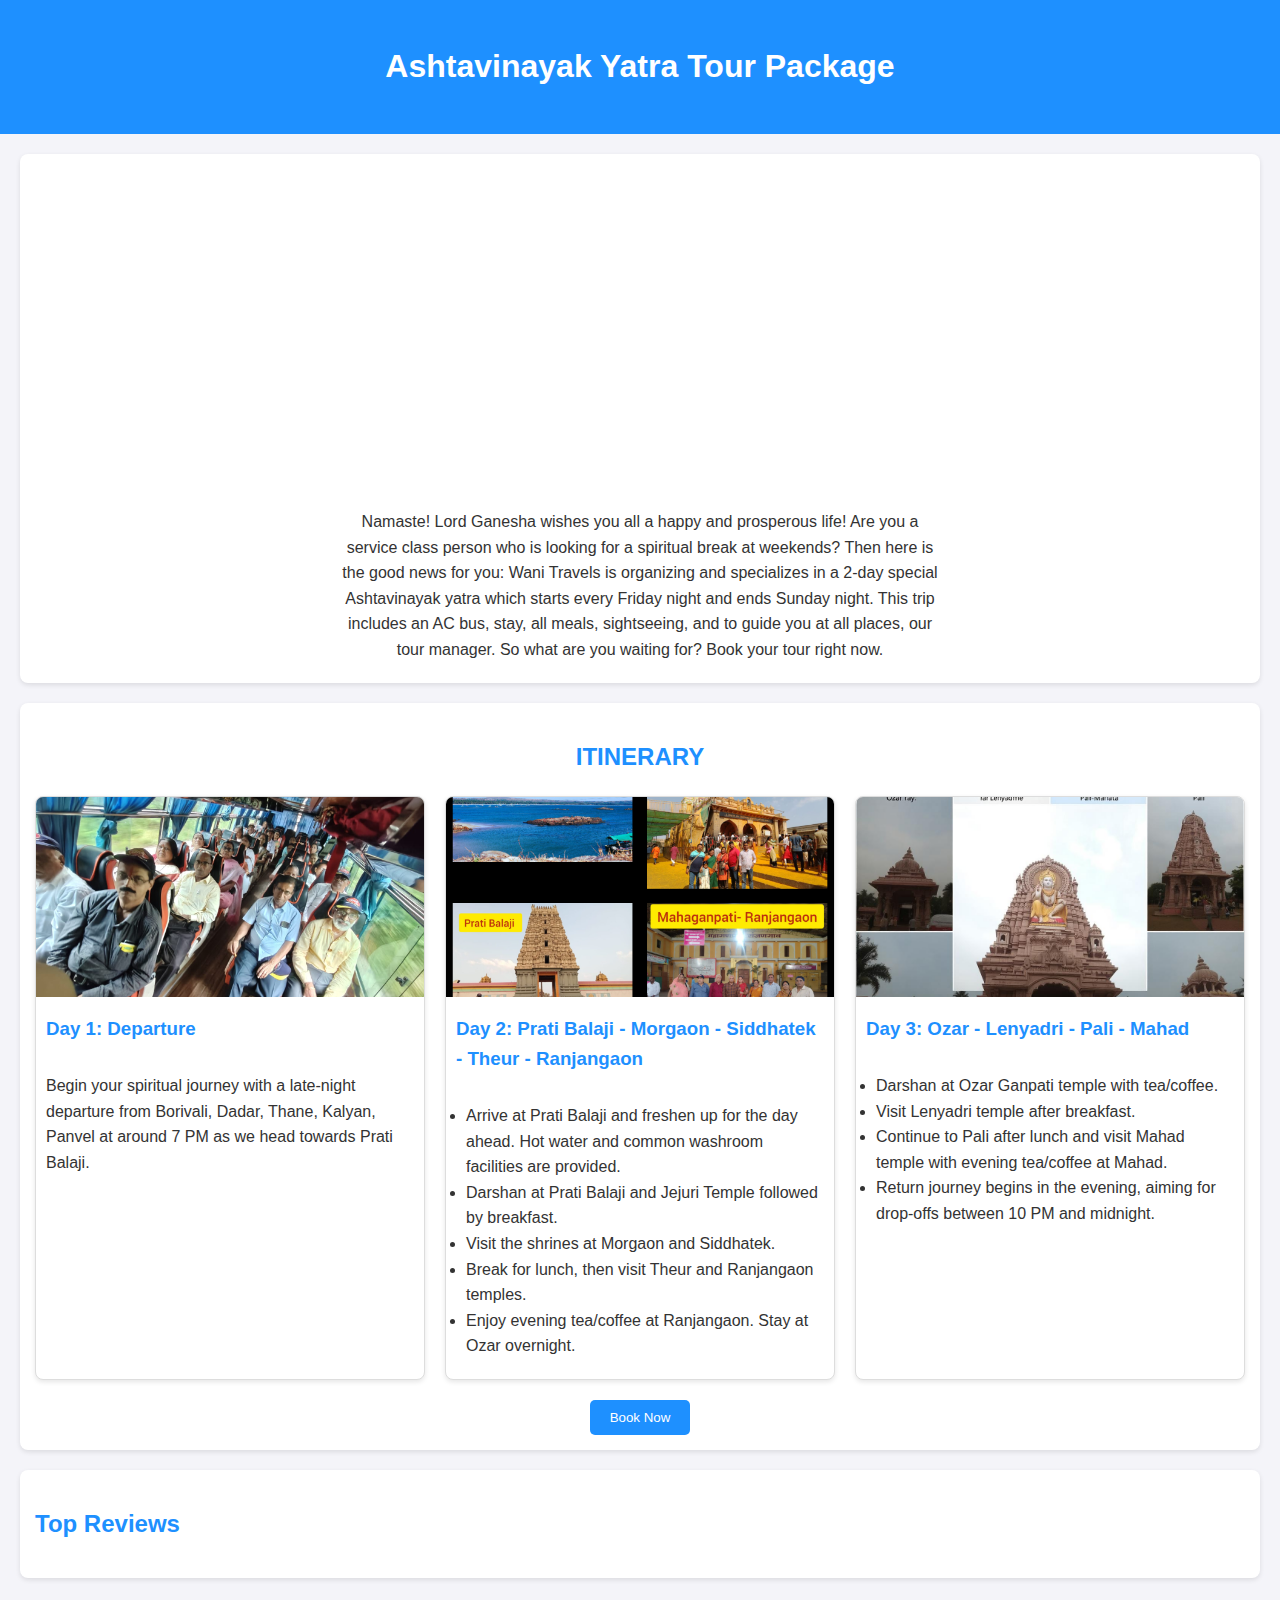
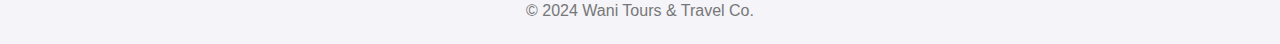
<file: ashtavinayakyatra.html>
<!DOCTYPE html>
<html lang="en">

<head>
    <meta charset="UTF-8">
    <meta name="viewport" content="width=device-width, initial-scale=1.0">
    <title>Ashtavinayak Yatra Tour Package</title>
    <style>
        body {
            font-family: Arial, sans-serif;
            margin: 0;
            padding: 0;
            line-height: 1.6;
            background-color: #f4f4f9;
            color: #333;
        }

        header {
            background: #1e90ff;
            color: white;
            padding: 20px 10px;
            text-align: center;
        }

        section {
            margin: 20px;
            padding: 15px;
            background: white;
            border-radius: 8px;
            box-shadow: 0 2px 5px rgba(0, 0, 0, 0.1);
        }

        h2 {
            color: #1e90ff;
        }

        .itinerary-container {
            display: grid;
            grid-template-columns: repeat(auto-fit, minmax(300px, 1fr));
            gap: 20px;
        }

        .itinerary-card {
            background: #fff;
            border: 1px solid #ddd;
            border-radius: 8px;
            overflow: hidden;
            box-shadow: 0 2px 5px rgba(0, 0, 0, 0.1);
            transition: transform 0.3s ease, box-shadow 0.3s ease;
        }

        .itinerary-card:hover {
            transform: translateY(-5px);
            box-shadow: 0 5px 10px rgba(0, 0, 0, 0.2);
        }

        .itinerary-card img {
            width: 100%;
            height: 200px;
            object-fit: cover;
        }

        .itinerary-card h3 {
            margin-top: 0;
            color: #1e90ff;
            padding: 10px;
        }

        .itinerary-card p,
        .itinerary-card ul {
            padding: 0 10px 10px;
        }

        .itinerary-card ul {
            margin: 10px 0;
            padding-left: 20px;
        }

        button.book-now {
            background: #1e90ff;
            color: white;
            border: none;
            padding: 10px 20px;
            border-radius: 5px;
            cursor: pointer;
            display: block;
            margin: 20px auto 0;
        }

        button.book-now:hover {
            background: #0c73d2;
        }

        table {
            width: 100%;
            border-collapse: collapse;
            margin-top: 20px;
        }

        table th,
        table td {
            border: 1px solid #ddd;
            padding: 10px;
            text-align: center;
        }

        table th {
            background: #1e90ff;
            color: white;
        }

        footer {
            text-align: center;
            margin: 20px 0;
            color: #777;
        }

        .responsive-section {
            display: flex;
            flex-direction: column;
            align-items: center;
            padding: 20px;
            text-align: center;
        }

        .responsive-iframe {
            width: 100%;
            max-width: 560px;
            /* Ensures a limit on the iframe's width */
            aspect-ratio: 16 / 9;
            /* Keeps the video aspect ratio */
            margin-bottom: 20px;
            border: none;
        }

        .responsive-section p {
            font-size: 1rem;
            /* Base font size */
            line-height: 1.6;
            max-width: 600px;
            /* Limits the paragraph's width */
            margin: 0 auto;
            padding: 0 10px;
            /* Adds some padding for smaller screens */
        }

        @media (max-width: 768px) {
            .responsive-section p {
                font-size: 0.9rem;
                /* Adjusts text size for smaller screens */
            }
        }

        .bus-chart {
            display: grid;
            grid-template-columns: 1fr 1fr 1fr 1fr;
            /* One seat, aisle, and two seats */
            gap: 5px;
            max-width: 50px;
            margin: 0;
        }

        .bus-chart.last-row {
            grid-template-columns: 1fr 1fr 1fr 1fr;
            /* Last row with 4 seats */
        }

        .seat {
            width: 50px;
            height: 50px;
            background-color: #4CAF50;
            color: white;
            border: none;
            border-radius: 5px;
            cursor: pointer;
            text-align: center;
            line-height: 50px;
        }

        .seat.aisle {
            background-color: transparent;
            pointer-events: none;
        }

        .seat.selected {
            background-color: #FF5722;
        }

        .seat.unavailable {
            background-color: #9E9E9E;
            pointer-events: none;
        }

        .instructions {
            text-align: center;
            margin-top: 20px;
        }
    </style>
</head>

<body>
    <header>
        <h1>Ashtavinayak Yatra Tour Package</h1>
    </header>
    <section class="responsive-section">
        <iframe class="responsive-iframe" src="https://www.youtube.com/embed/5kYVqBYY_aE?si=x6S454duzd-ythKv"
            title="YouTube video player" frameborder="0"
            allow="accelerometer; autoplay; clipboard-write; encrypted-media; gyroscope; picture-in-picture; web-share"
            referrerpolicy="strict-origin-when-cross-origin" allowfullscreen>
        </iframe>
        <p>
            Namaste! Lord Ganesha wishes you all a happy and prosperous life!

            Are you a service class person who is looking for a spiritual break at weekends? Then here is the good news
            for you:

            Wani Travels is organizing and specializes in a 2-day special Ashtavinayak yatra which starts every Friday
            night
            and ends Sunday night.

            This trip includes an AC bus, stay, all meals, sightseeing, and to guide you at all places, our tour
            manager.

            So what are you waiting for? Book your tour right now.
        </p>
    </section>

    <section class="itinerary">
        <h2 style="text-align: center;">ITINERARY</h2>
        <div class="itinerary-container">
            <!-- Day 1 -->
            <div class="itinerary-card">
                <img src="./assets/images/bus.jpg" alt="Departure Night">
                <h3>Day 1: Departure</h3>
                <p>Begin your spiritual journey with a late-night departure from Borivali, Dadar, Thane, Kalyan, Panvel
                    at around 7 PM as we head towards Prati Balaji.</p>
            </div>
            <!-- Day 2 -->
            <div class="itinerary-card">
                <img src="./assets/images/collage.jpg" alt="Prati Balaji">
                <h3>Day 2: Prati Balaji - Morgaon - Siddhatek - Theur - Ranjangaon</h3>
                <ul>
                    <li>Arrive at Prati Balaji and freshen up for the day ahead. Hot water and common washroom
                        facilities are provided.</li>
                    <li>Darshan at Prati Balaji and Jejuri Temple followed by breakfast.</li>
                    <li>Visit the shrines at Morgaon and Siddhatek.</li>
                    <li>Break for lunch, then visit Theur and Ranjangaon temples.</li>
                    <li>Enjoy evening tea/coffee at Ranjangaon. Stay at Ozar overnight.</li>
                </ul>
            </div>
            <!-- Day 3 -->
            <div class="itinerary-card">
                <img src="./assets/images/collage2.jpg" alt="Ozar Temple">
                <h3>Day 3: Ozar - Lenyadri - Pali - Mahad</h3>
                <ul>
                    <li>Darshan at Ozar Ganpati temple with tea/coffee.</li>
                    <li>Visit Lenyadri temple after breakfast.</li>
                    <li>Continue to Pali after lunch and visit Mahad temple with evening tea/coffee at Mahad.</li>
                    <li>Return journey begins in the evening, aiming for drop-offs between 10 PM and midnight.</li>
                </ul>
            </div>
        </div>
        <button class="book-now" onclick="window.location.href='/tripbook.html';">Book Now</button>
    </section>
    <section>
        <h2>Top Reviews</h2>
    </section>


    <footer>
        <p>&copy; 2024 Wani Tours & Travel Co.</p>
    </footer>
</body>

</html>
</file>
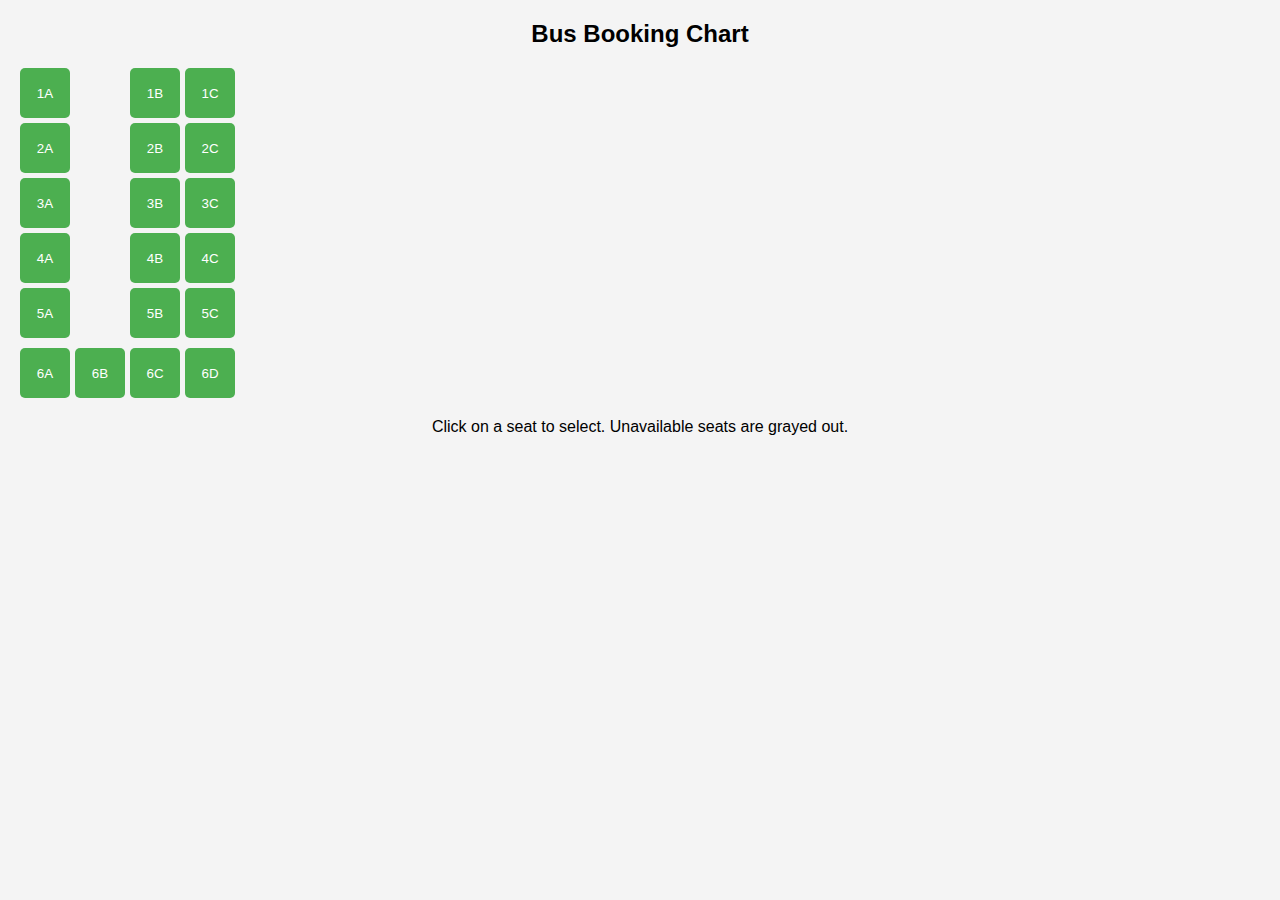
<file: tripbook.html>
<!DOCTYPE html>
<html lang="en">

<head>
    <meta charset="UTF-8">
    <meta name="viewport" content="width=device-width, initial-scale=1.0">
    <title>Bus Booking Chart</title>
    <style>
        body {
            font-family: Arial, sans-serif;
            margin: 20px;
            background-color: #f4f4f4;
        }

        .bus-chart {
            display: grid;
            grid-template-columns: 1fr 1fr 1fr 1fr;
            /* One seat, aisle, and two seats */
            gap: 5px;
            max-width: 50px;
            margin: 0;
        }

        .bus-chart.last-row {
            grid-template-columns: 1fr 1fr 1fr 1fr;
            /* Last row with 4 seats */
        }

        .seat {
            width: 50px;
            height: 50px;
            background-color: #4CAF50;
            color: white;
            border: none;
            border-radius: 5px;
            cursor: pointer;
            text-align: center;
            line-height: 50px;
        }

        .seat.aisle {
            background-color: transparent;
            pointer-events: none;
        }

        .seat.selected {
            background-color: #FF5722;
        }

        .seat.unavailable {
            background-color: #9E9E9E;
            pointer-events: none;
        }

        .instructions {
            text-align: center;
            margin-top: 20px;
        }
    </style>
</head>

<body>
    <section>
        <div>
            <h2 style="text-align: center;">Bus Booking Chart</h2>
            <div class="bus-chart">
                <!-- Row 1 -->
                <button class="seat" data-seat="1A">1A</button>
                <div class="seat aisle"></div>
                <button class="seat" data-seat="1B">1B</button>
                <button class="seat" data-seat="1C">1C</button>

                <!-- Row 2 -->
                <button class="seat" data-seat="2A">2A</button>
                <div class="seat aisle"></div>
                <button class="seat" data-seat="2B">2B</button>
                <button class="seat" data-seat="2C">2C</button>

                <!-- Row 3 -->
                <button class="seat" data-seat="3A">3A</button>
                <div class="seat aisle"></div>
                <button class="seat" data-seat="3B">3B</button>
                <button class="seat" data-seat="3C">3C</button>

                <!-- Row 4 -->
                <button class="seat" data-seat="4A">4A</button>
                <div class="seat aisle"></div>
                <button class="seat" data-seat="4B">4B</button>
                <button class="seat" data-seat="4C">4C</button>

                <!-- Row 5 -->
                <button class="seat" data-seat="5A">5A</button>
                <div class="seat aisle"></div>
                <button class="seat" data-seat="5B">5B</button>
                <button class="seat" data-seat="5C">5C</button>
            </div>

            <!-- Last Row -->
            <div class="bus-chart last-row" style="margin-top: 10px;">
                <button class="seat" data-seat="6A">6A</button>
                <button class="seat" data-seat="6B">6B</button>
                <button class="seat" data-seat="6C">6C</button>
                <button class="seat" data-seat="6D">6D</button>
            </div>

            <div class="instructions">
                <p>Click on a seat to select. Unavailable seats are grayed out.</p>
            </div>

            <script>
                // JavaScript to handle seat selection
                const seats = document.querySelectorAll('.seat:not(.aisle)');
                seats.forEach(seat => {
                    seat.addEventListener('click', () => {
                        if (!seat.classList.contains('unavailable')) {
                            seat.classList.toggle('selected');
                        }
                    });
                });
            </script>
        </div>

    </section>
</body>

</html>
</file>
